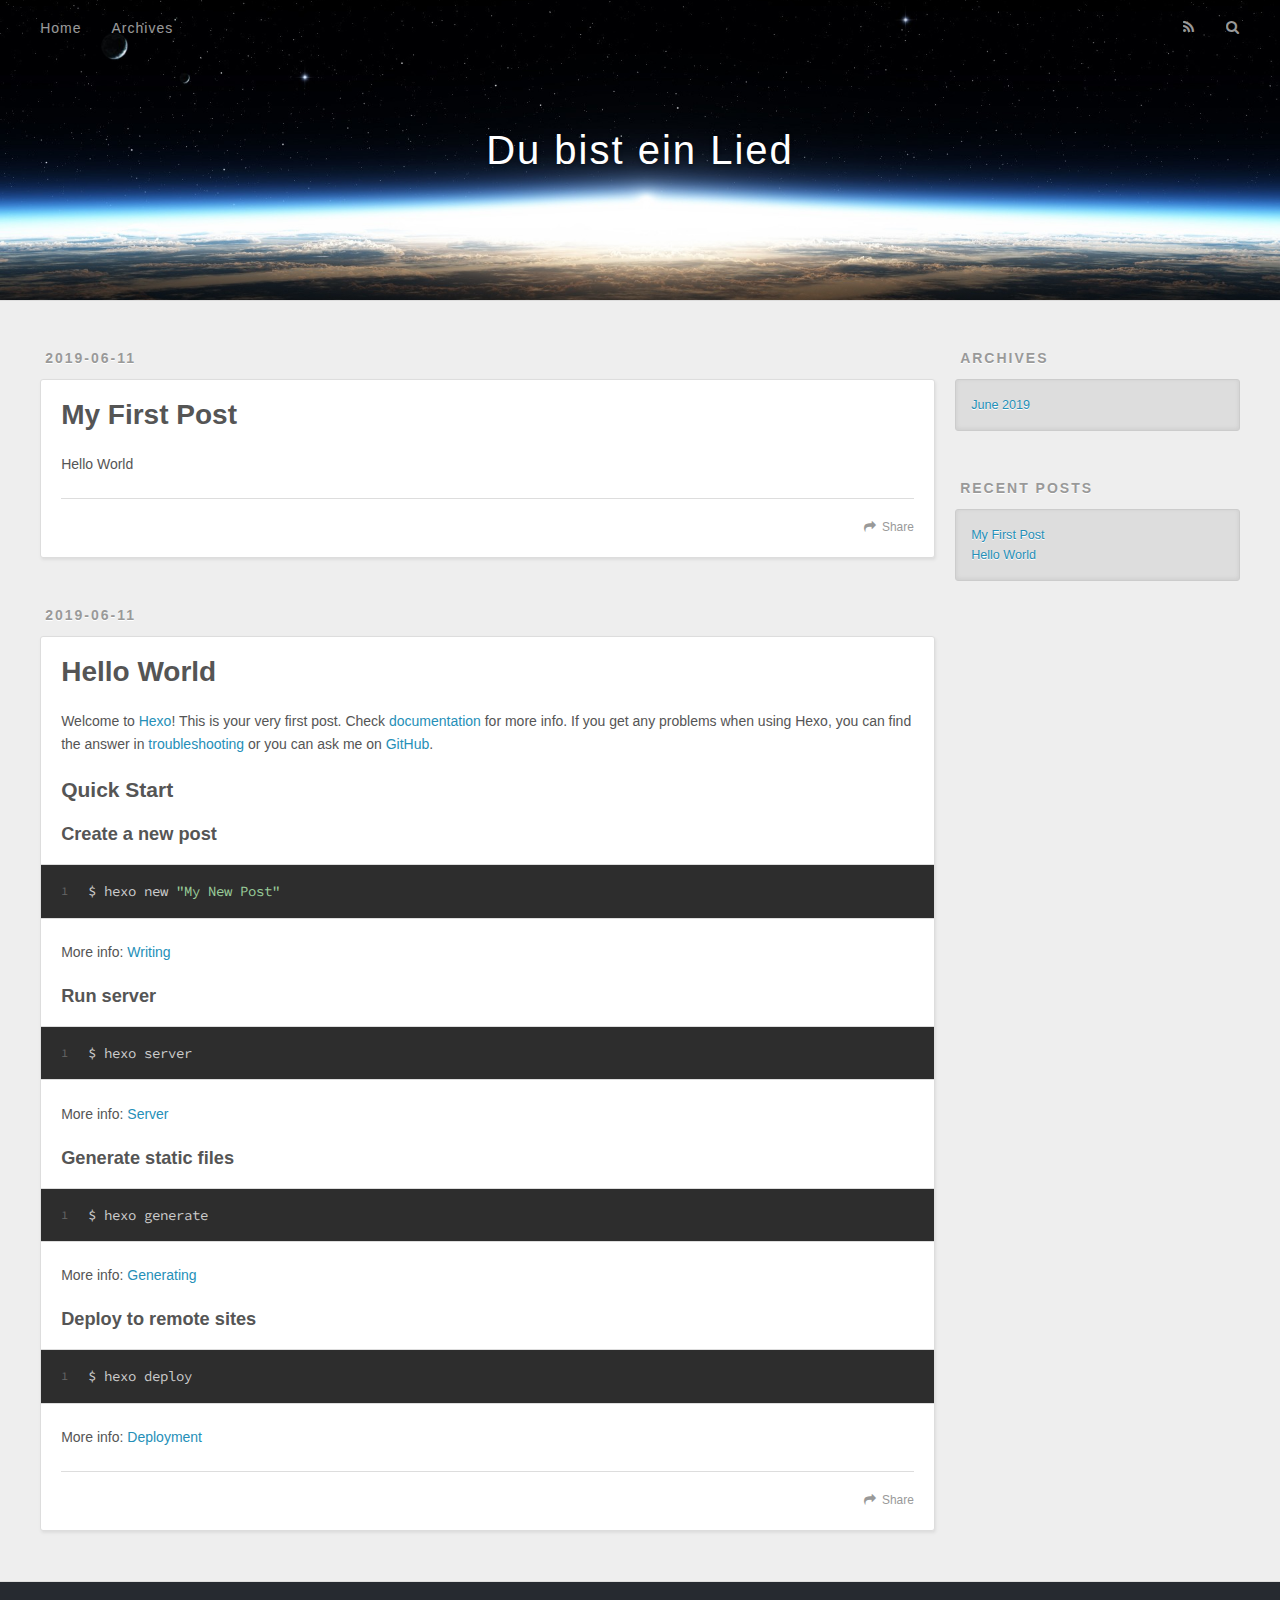
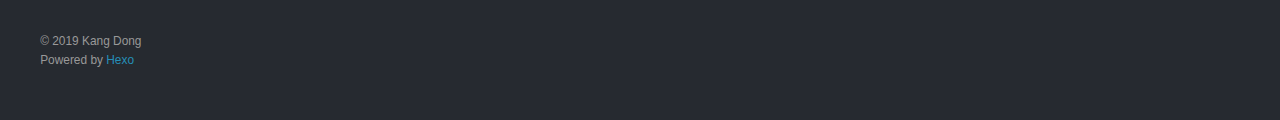
<file: index.html>
<!DOCTYPE html>
<html>
<head><meta name="generator" content="Hexo 3.8.0">
  <meta charset="utf-8">
  

  
  <title>Du bist ein Lied</title>
  <meta name="viewport" content="width=device-width, initial-scale=1, maximum-scale=1">
  <meta property="og:type" content="website">
<meta property="og:title" content="Du bist ein Lied">
<meta property="og:url" content="https://dkxiaohei.github.io/index.html">
<meta property="og:site_name" content="Du bist ein Lied">
<meta property="og:locale" content="en">
<meta name="twitter:card" content="summary">
<meta name="twitter:title" content="Du bist ein Lied">
  
    <link rel="alternate" href="/atom.xml" title="Du bist ein Lied" type="application/atom+xml">
  
  
    <link rel="icon" href="/favicon.png">
  
  
    <link href="//fonts.googleapis.com/css?family=Source+Code+Pro" rel="stylesheet" type="text/css">
  
  <link rel="stylesheet" href="/css/style.css">
</head>
</html>
<body>
  <div id="container">
    <div id="wrap">
      <header id="header">
  <div id="banner"></div>
  <div id="header-outer" class="outer">
    <div id="header-title" class="inner">
      <h1 id="logo-wrap">
        <a href="/" id="logo">Du bist ein Lied</a>
      </h1>
      
    </div>
    <div id="header-inner" class="inner">
      <nav id="main-nav">
        <a id="main-nav-toggle" class="nav-icon"></a>
        
          <a class="main-nav-link" href="/">Home</a>
        
          <a class="main-nav-link" href="/archives">Archives</a>
        
      </nav>
      <nav id="sub-nav">
        
          <a id="nav-rss-link" class="nav-icon" href="/atom.xml" title="RSS Feed"></a>
        
        <a id="nav-search-btn" class="nav-icon" title="Search"></a>
      </nav>
      <div id="search-form-wrap">
        <form action="//google.com/search" method="get" accept-charset="UTF-8" class="search-form"><input type="search" name="q" class="search-form-input" placeholder="Search"><button type="submit" class="search-form-submit">&#xF002;</button><input type="hidden" name="sitesearch" value="https://dkxiaohei.github.io"></form>
      </div>
    </div>
  </div>
</header>
      <div class="outer">
        <section id="main">
  
    <article id="post-My-First-Post" class="article article-type-post" itemscope itemprop="blogPost">
  <div class="article-meta">
    <a href="/2019/06/11/My-First-Post/" class="article-date">
  <time datetime="2019-06-11T12:38:06.000Z" itemprop="datePublished">2019-06-11</time>
</a>
    
  </div>
  <div class="article-inner">
    
    
      <header class="article-header">
        
  
    <h1 itemprop="name">
      <a class="article-title" href="/2019/06/11/My-First-Post/">My First Post</a>
    </h1>
  

      </header>
    
    <div class="article-entry" itemprop="articleBody">
      
        <p>Hello World</p>

      
    </div>
    <footer class="article-footer">
      <a data-url="https://dkxiaohei.github.io/2019/06/11/My-First-Post/" data-id="cjwrtk9jt0000vos6193u9pjl" class="article-share-link">Share</a>
      
      
    </footer>
  </div>
  
</article>


  
    <article id="post-hello-world" class="article article-type-post" itemscope itemprop="blogPost">
  <div class="article-meta">
    <a href="/2019/06/11/hello-world/" class="article-date">
  <time datetime="2019-06-11T12:34:28.000Z" itemprop="datePublished">2019-06-11</time>
</a>
    
  </div>
  <div class="article-inner">
    
    
      <header class="article-header">
        
  
    <h1 itemprop="name">
      <a class="article-title" href="/2019/06/11/hello-world/">Hello World</a>
    </h1>
  

      </header>
    
    <div class="article-entry" itemprop="articleBody">
      
        <p>Welcome to <a href="https://hexo.io/" target="_blank" rel="noopener">Hexo</a>! This is your very first post. Check <a href="https://hexo.io/docs/" target="_blank" rel="noopener">documentation</a> for more info. If you get any problems when using Hexo, you can find the answer in <a href="https://hexo.io/docs/troubleshooting.html" target="_blank" rel="noopener">troubleshooting</a> or you can ask me on <a href="https://github.com/hexojs/hexo/issues" target="_blank" rel="noopener">GitHub</a>.</p>
<h2 id="Quick-Start"><a href="#Quick-Start" class="headerlink" title="Quick Start"></a>Quick Start</h2><h3 id="Create-a-new-post"><a href="#Create-a-new-post" class="headerlink" title="Create a new post"></a>Create a new post</h3><figure class="highlight bash"><table><tr><td class="gutter"><pre><span class="line">1</span><br></pre></td><td class="code"><pre><span class="line">$ hexo new <span class="string">"My New Post"</span></span><br></pre></td></tr></table></figure>

<p>More info: <a href="https://hexo.io/docs/writing.html" target="_blank" rel="noopener">Writing</a></p>
<h3 id="Run-server"><a href="#Run-server" class="headerlink" title="Run server"></a>Run server</h3><figure class="highlight bash"><table><tr><td class="gutter"><pre><span class="line">1</span><br></pre></td><td class="code"><pre><span class="line">$ hexo server</span><br></pre></td></tr></table></figure>

<p>More info: <a href="https://hexo.io/docs/server.html" target="_blank" rel="noopener">Server</a></p>
<h3 id="Generate-static-files"><a href="#Generate-static-files" class="headerlink" title="Generate static files"></a>Generate static files</h3><figure class="highlight bash"><table><tr><td class="gutter"><pre><span class="line">1</span><br></pre></td><td class="code"><pre><span class="line">$ hexo generate</span><br></pre></td></tr></table></figure>

<p>More info: <a href="https://hexo.io/docs/generating.html" target="_blank" rel="noopener">Generating</a></p>
<h3 id="Deploy-to-remote-sites"><a href="#Deploy-to-remote-sites" class="headerlink" title="Deploy to remote sites"></a>Deploy to remote sites</h3><figure class="highlight bash"><table><tr><td class="gutter"><pre><span class="line">1</span><br></pre></td><td class="code"><pre><span class="line">$ hexo deploy</span><br></pre></td></tr></table></figure>

<p>More info: <a href="https://hexo.io/docs/deployment.html" target="_blank" rel="noopener">Deployment</a></p>

      
    </div>
    <footer class="article-footer">
      <a data-url="https://dkxiaohei.github.io/2019/06/11/hello-world/" data-id="cjwrtk9jx0001vos6gspd29oq" class="article-share-link">Share</a>
      
      
    </footer>
  </div>
  
</article>


  


</section>
        
          <aside id="sidebar">
  
    

  
    

  
    
  
    
  <div class="widget-wrap">
    <h3 class="widget-title">Archives</h3>
    <div class="widget">
      <ul class="archive-list"><li class="archive-list-item"><a class="archive-list-link" href="/archives/2019/06/">June 2019</a></li></ul>
    </div>
  </div>


  
    
  <div class="widget-wrap">
    <h3 class="widget-title">Recent Posts</h3>
    <div class="widget">
      <ul>
        
          <li>
            <a href="/2019/06/11/My-First-Post/">My First Post</a>
          </li>
        
          <li>
            <a href="/2019/06/11/hello-world/">Hello World</a>
          </li>
        
      </ul>
    </div>
  </div>

  
</aside>
        
      </div>
      <footer id="footer">
  
  <div class="outer">
    <div id="footer-info" class="inner">
      &copy; 2019 Kang Dong<br>
      Powered by <a href="http://hexo.io/" target="_blank">Hexo</a>
    </div>
  </div>
</footer>
    </div>
    <nav id="mobile-nav">
  
    <a href="/" class="mobile-nav-link">Home</a>
  
    <a href="/archives" class="mobile-nav-link">Archives</a>
  
</nav>
    

<script src="//ajax.googleapis.com/ajax/libs/jquery/2.0.3/jquery.min.js"></script>


  <link rel="stylesheet" href="/fancybox/jquery.fancybox.css">
  <script src="/fancybox/jquery.fancybox.pack.js"></script>


<script src="/js/script.js"></script>



  </div>
</body>
</html>
</file>
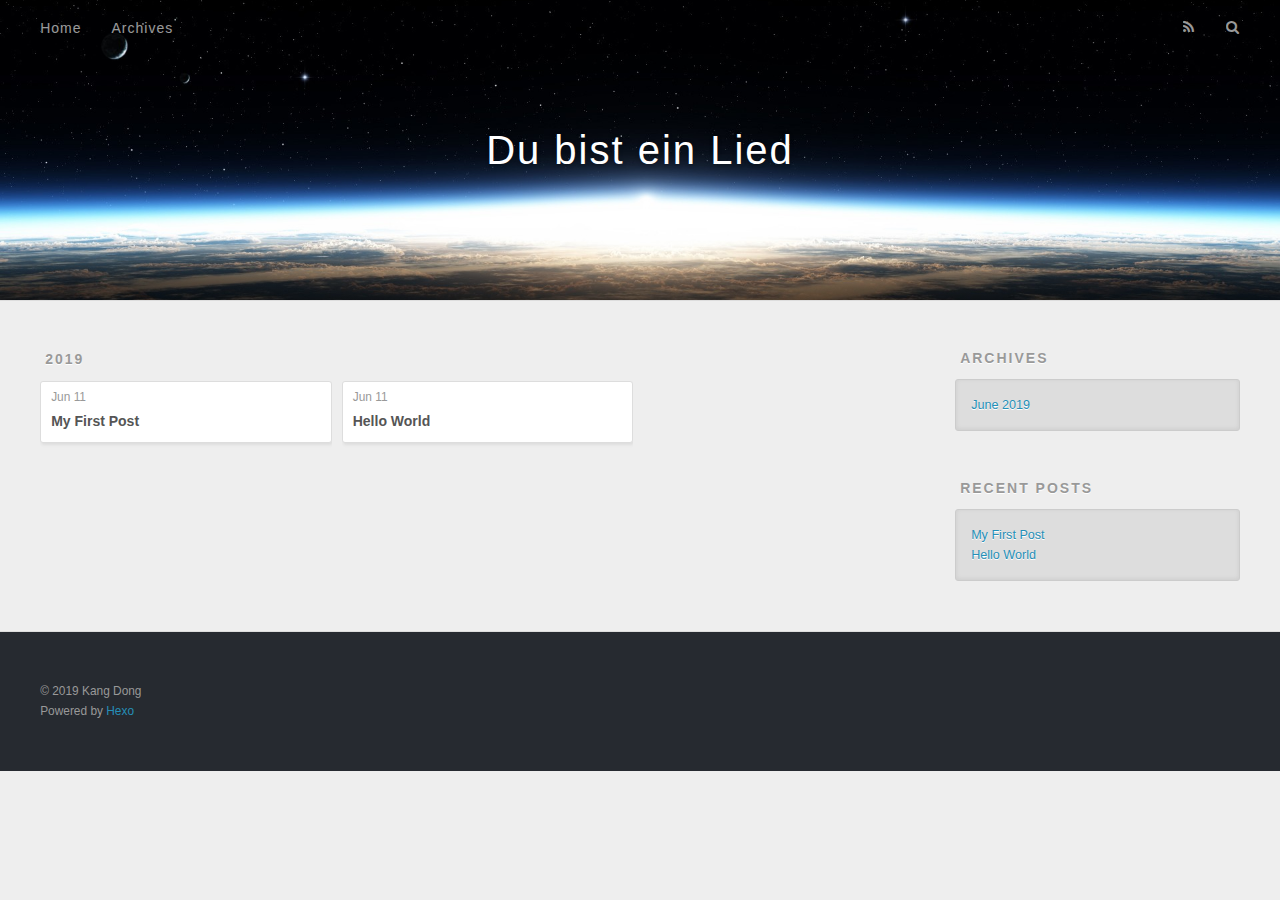
<file: archives/index.html>
<!DOCTYPE html>
<html>
<head><meta name="generator" content="Hexo 3.8.0">
  <meta charset="utf-8">
  

  
  <title>Archives | Du bist ein Lied</title>
  <meta name="viewport" content="width=device-width, initial-scale=1, maximum-scale=1">
  <meta property="og:type" content="website">
<meta property="og:title" content="Du bist ein Lied">
<meta property="og:url" content="https://dkxiaohei.github.io/archives/index.html">
<meta property="og:site_name" content="Du bist ein Lied">
<meta property="og:locale" content="en">
<meta name="twitter:card" content="summary">
<meta name="twitter:title" content="Du bist ein Lied">
  
    <link rel="alternate" href="/atom.xml" title="Du bist ein Lied" type="application/atom+xml">
  
  
    <link rel="icon" href="/favicon.png">
  
  
    <link href="//fonts.googleapis.com/css?family=Source+Code+Pro" rel="stylesheet" type="text/css">
  
  <link rel="stylesheet" href="/css/style.css">
</head>
</html>
<body>
  <div id="container">
    <div id="wrap">
      <header id="header">
  <div id="banner"></div>
  <div id="header-outer" class="outer">
    <div id="header-title" class="inner">
      <h1 id="logo-wrap">
        <a href="/" id="logo">Du bist ein Lied</a>
      </h1>
      
    </div>
    <div id="header-inner" class="inner">
      <nav id="main-nav">
        <a id="main-nav-toggle" class="nav-icon"></a>
        
          <a class="main-nav-link" href="/">Home</a>
        
          <a class="main-nav-link" href="/archives">Archives</a>
        
      </nav>
      <nav id="sub-nav">
        
          <a id="nav-rss-link" class="nav-icon" href="/atom.xml" title="RSS Feed"></a>
        
        <a id="nav-search-btn" class="nav-icon" title="Search"></a>
      </nav>
      <div id="search-form-wrap">
        <form action="//google.com/search" method="get" accept-charset="UTF-8" class="search-form"><input type="search" name="q" class="search-form-input" placeholder="Search"><button type="submit" class="search-form-submit">&#xF002;</button><input type="hidden" name="sitesearch" value="https://dkxiaohei.github.io"></form>
      </div>
    </div>
  </div>
</header>
      <div class="outer">
        <section id="main">
  
  
    
    
      
      
      <section class="archives-wrap">
        <div class="archive-year-wrap">
          <a href="/archives/2019" class="archive-year">2019</a>
        </div>
        <div class="archives">
    
    <article class="archive-article archive-type-post">
  <div class="archive-article-inner">
    <header class="archive-article-header">
      <a href="/2019/06/11/My-First-Post/" class="archive-article-date">
  <time datetime="2019-06-11T12:38:06.000Z" itemprop="datePublished">Jun 11</time>
</a>
      
  
    <h1 itemprop="name">
      <a class="archive-article-title" href="/2019/06/11/My-First-Post/">My First Post</a>
    </h1>
  

    </header>
  </div>
</article>
  
    
    
    <article class="archive-article archive-type-post">
  <div class="archive-article-inner">
    <header class="archive-article-header">
      <a href="/2019/06/11/hello-world/" class="archive-article-date">
  <time datetime="2019-06-11T12:34:28.000Z" itemprop="datePublished">Jun 11</time>
</a>
      
  
    <h1 itemprop="name">
      <a class="archive-article-title" href="/2019/06/11/hello-world/">Hello World</a>
    </h1>
  

    </header>
  </div>
</article>
  
  
    </div></section>
  


</section>
        
          <aside id="sidebar">
  
    

  
    

  
    
  
    
  <div class="widget-wrap">
    <h3 class="widget-title">Archives</h3>
    <div class="widget">
      <ul class="archive-list"><li class="archive-list-item"><a class="archive-list-link" href="/archives/2019/06/">June 2019</a></li></ul>
    </div>
  </div>


  
    
  <div class="widget-wrap">
    <h3 class="widget-title">Recent Posts</h3>
    <div class="widget">
      <ul>
        
          <li>
            <a href="/2019/06/11/My-First-Post/">My First Post</a>
          </li>
        
          <li>
            <a href="/2019/06/11/hello-world/">Hello World</a>
          </li>
        
      </ul>
    </div>
  </div>

  
</aside>
        
      </div>
      <footer id="footer">
  
  <div class="outer">
    <div id="footer-info" class="inner">
      &copy; 2019 Kang Dong<br>
      Powered by <a href="http://hexo.io/" target="_blank">Hexo</a>
    </div>
  </div>
</footer>
    </div>
    <nav id="mobile-nav">
  
    <a href="/" class="mobile-nav-link">Home</a>
  
    <a href="/archives" class="mobile-nav-link">Archives</a>
  
</nav>
    

<script src="//ajax.googleapis.com/ajax/libs/jquery/2.0.3/jquery.min.js"></script>


  <link rel="stylesheet" href="/fancybox/jquery.fancybox.css">
  <script src="/fancybox/jquery.fancybox.pack.js"></script>


<script src="/js/script.js"></script>



  </div>
</body>
</html>
</file>
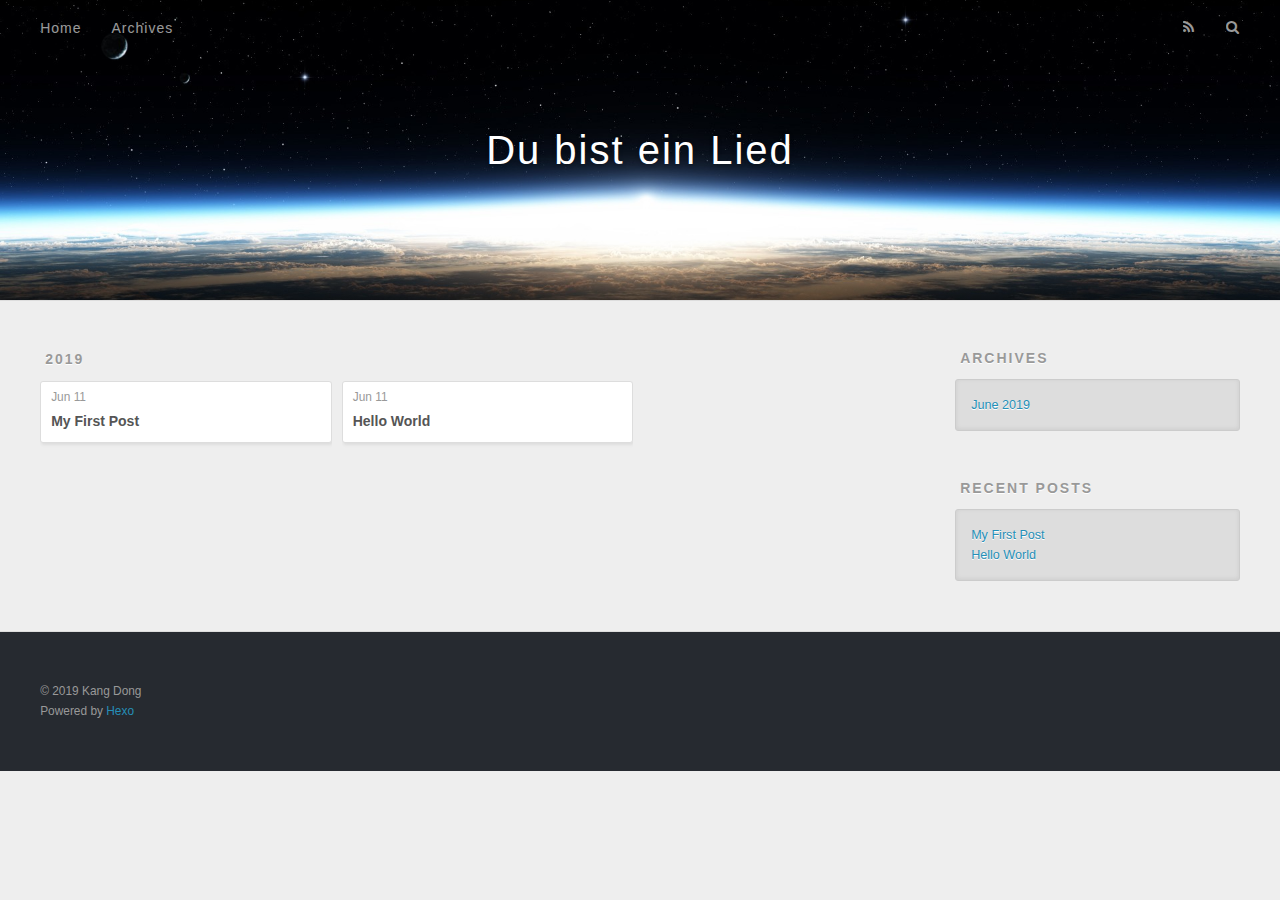
<file: archives/2019/index.html>
<!DOCTYPE html>
<html>
<head><meta name="generator" content="Hexo 3.8.0">
  <meta charset="utf-8">
  

  
  <title>Archives: 2019 | Du bist ein Lied</title>
  <meta name="viewport" content="width=device-width, initial-scale=1, maximum-scale=1">
  <meta property="og:type" content="website">
<meta property="og:title" content="Du bist ein Lied">
<meta property="og:url" content="https://dkxiaohei.github.io/archives/2019/index.html">
<meta property="og:site_name" content="Du bist ein Lied">
<meta property="og:locale" content="en">
<meta name="twitter:card" content="summary">
<meta name="twitter:title" content="Du bist ein Lied">
  
    <link rel="alternate" href="/atom.xml" title="Du bist ein Lied" type="application/atom+xml">
  
  
    <link rel="icon" href="/favicon.png">
  
  
    <link href="//fonts.googleapis.com/css?family=Source+Code+Pro" rel="stylesheet" type="text/css">
  
  <link rel="stylesheet" href="/css/style.css">
</head>
</html>
<body>
  <div id="container">
    <div id="wrap">
      <header id="header">
  <div id="banner"></div>
  <div id="header-outer" class="outer">
    <div id="header-title" class="inner">
      <h1 id="logo-wrap">
        <a href="/" id="logo">Du bist ein Lied</a>
      </h1>
      
    </div>
    <div id="header-inner" class="inner">
      <nav id="main-nav">
        <a id="main-nav-toggle" class="nav-icon"></a>
        
          <a class="main-nav-link" href="/">Home</a>
        
          <a class="main-nav-link" href="/archives">Archives</a>
        
      </nav>
      <nav id="sub-nav">
        
          <a id="nav-rss-link" class="nav-icon" href="/atom.xml" title="RSS Feed"></a>
        
        <a id="nav-search-btn" class="nav-icon" title="Search"></a>
      </nav>
      <div id="search-form-wrap">
        <form action="//google.com/search" method="get" accept-charset="UTF-8" class="search-form"><input type="search" name="q" class="search-form-input" placeholder="Search"><button type="submit" class="search-form-submit">&#xF002;</button><input type="hidden" name="sitesearch" value="https://dkxiaohei.github.io"></form>
      </div>
    </div>
  </div>
</header>
      <div class="outer">
        <section id="main">
  
  
    
    
      
      
      <section class="archives-wrap">
        <div class="archive-year-wrap">
          <a href="/archives/2019" class="archive-year">2019</a>
        </div>
        <div class="archives">
    
    <article class="archive-article archive-type-post">
  <div class="archive-article-inner">
    <header class="archive-article-header">
      <a href="/2019/06/11/My-First-Post/" class="archive-article-date">
  <time datetime="2019-06-11T12:38:06.000Z" itemprop="datePublished">Jun 11</time>
</a>
      
  
    <h1 itemprop="name">
      <a class="archive-article-title" href="/2019/06/11/My-First-Post/">My First Post</a>
    </h1>
  

    </header>
  </div>
</article>
  
    
    
    <article class="archive-article archive-type-post">
  <div class="archive-article-inner">
    <header class="archive-article-header">
      <a href="/2019/06/11/hello-world/" class="archive-article-date">
  <time datetime="2019-06-11T12:34:28.000Z" itemprop="datePublished">Jun 11</time>
</a>
      
  
    <h1 itemprop="name">
      <a class="archive-article-title" href="/2019/06/11/hello-world/">Hello World</a>
    </h1>
  

    </header>
  </div>
</article>
  
  
    </div></section>
  


</section>
        
          <aside id="sidebar">
  
    

  
    

  
    
  
    
  <div class="widget-wrap">
    <h3 class="widget-title">Archives</h3>
    <div class="widget">
      <ul class="archive-list"><li class="archive-list-item"><a class="archive-list-link" href="/archives/2019/06/">June 2019</a></li></ul>
    </div>
  </div>


  
    
  <div class="widget-wrap">
    <h3 class="widget-title">Recent Posts</h3>
    <div class="widget">
      <ul>
        
          <li>
            <a href="/2019/06/11/My-First-Post/">My First Post</a>
          </li>
        
          <li>
            <a href="/2019/06/11/hello-world/">Hello World</a>
          </li>
        
      </ul>
    </div>
  </div>

  
</aside>
        
      </div>
      <footer id="footer">
  
  <div class="outer">
    <div id="footer-info" class="inner">
      &copy; 2019 Kang Dong<br>
      Powered by <a href="http://hexo.io/" target="_blank">Hexo</a>
    </div>
  </div>
</footer>
    </div>
    <nav id="mobile-nav">
  
    <a href="/" class="mobile-nav-link">Home</a>
  
    <a href="/archives" class="mobile-nav-link">Archives</a>
  
</nav>
    

<script src="//ajax.googleapis.com/ajax/libs/jquery/2.0.3/jquery.min.js"></script>


  <link rel="stylesheet" href="/fancybox/jquery.fancybox.css">
  <script src="/fancybox/jquery.fancybox.pack.js"></script>


<script src="/js/script.js"></script>



  </div>
</body>
</html>
</file>
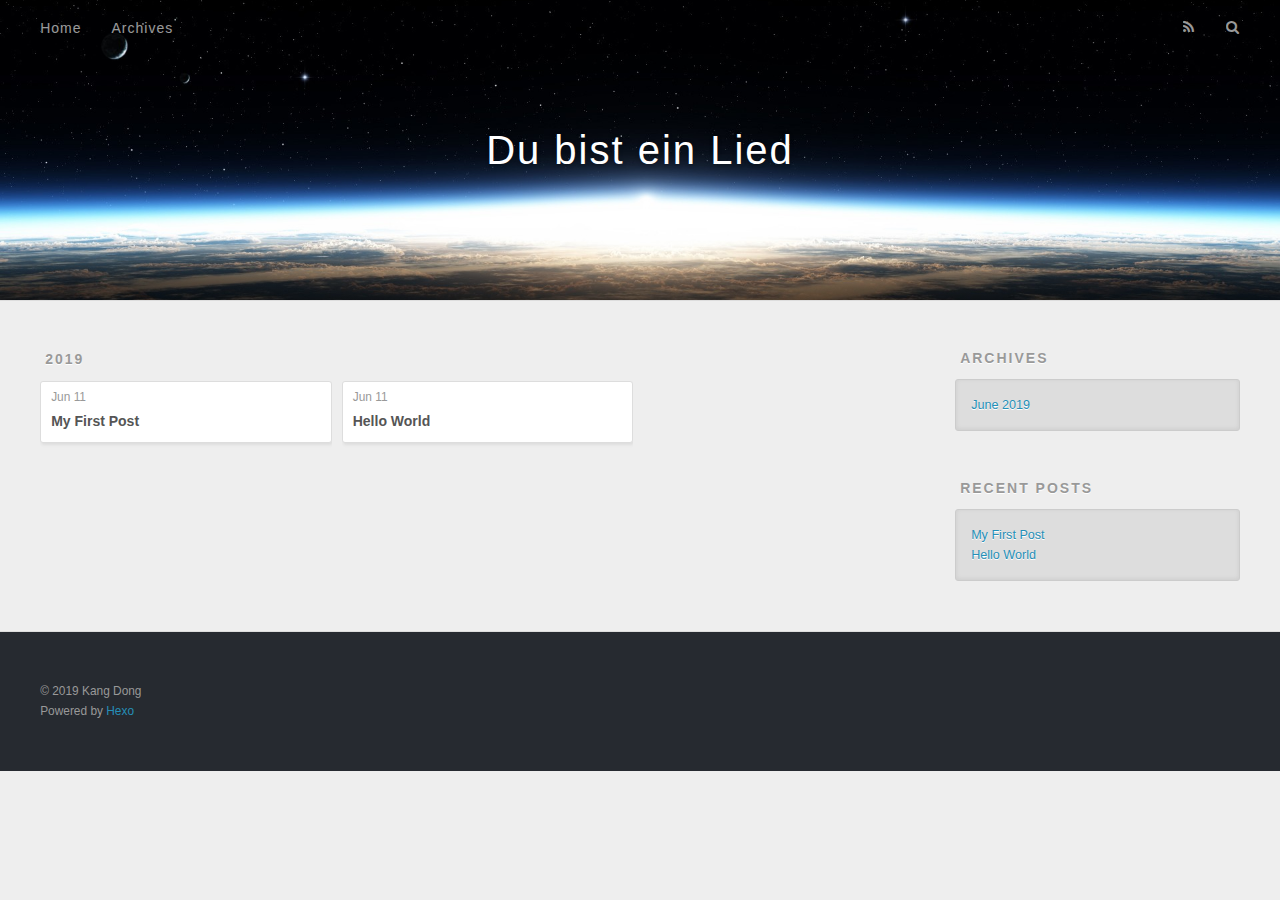
<file: archives/2019/06/index.html>
<!DOCTYPE html>
<html>
<head><meta name="generator" content="Hexo 3.8.0">
  <meta charset="utf-8">
  

  
  <title>Archives: 2019/6 | Du bist ein Lied</title>
  <meta name="viewport" content="width=device-width, initial-scale=1, maximum-scale=1">
  <meta property="og:type" content="website">
<meta property="og:title" content="Du bist ein Lied">
<meta property="og:url" content="https://dkxiaohei.github.io/archives/2019/06/index.html">
<meta property="og:site_name" content="Du bist ein Lied">
<meta property="og:locale" content="en">
<meta name="twitter:card" content="summary">
<meta name="twitter:title" content="Du bist ein Lied">
  
    <link rel="alternate" href="/atom.xml" title="Du bist ein Lied" type="application/atom+xml">
  
  
    <link rel="icon" href="/favicon.png">
  
  
    <link href="//fonts.googleapis.com/css?family=Source+Code+Pro" rel="stylesheet" type="text/css">
  
  <link rel="stylesheet" href="/css/style.css">
</head>
</html>
<body>
  <div id="container">
    <div id="wrap">
      <header id="header">
  <div id="banner"></div>
  <div id="header-outer" class="outer">
    <div id="header-title" class="inner">
      <h1 id="logo-wrap">
        <a href="/" id="logo">Du bist ein Lied</a>
      </h1>
      
    </div>
    <div id="header-inner" class="inner">
      <nav id="main-nav">
        <a id="main-nav-toggle" class="nav-icon"></a>
        
          <a class="main-nav-link" href="/">Home</a>
        
          <a class="main-nav-link" href="/archives">Archives</a>
        
      </nav>
      <nav id="sub-nav">
        
          <a id="nav-rss-link" class="nav-icon" href="/atom.xml" title="RSS Feed"></a>
        
        <a id="nav-search-btn" class="nav-icon" title="Search"></a>
      </nav>
      <div id="search-form-wrap">
        <form action="//google.com/search" method="get" accept-charset="UTF-8" class="search-form"><input type="search" name="q" class="search-form-input" placeholder="Search"><button type="submit" class="search-form-submit">&#xF002;</button><input type="hidden" name="sitesearch" value="https://dkxiaohei.github.io"></form>
      </div>
    </div>
  </div>
</header>
      <div class="outer">
        <section id="main">
  
  
    
    
      
      
      <section class="archives-wrap">
        <div class="archive-year-wrap">
          <a href="/archives/2019" class="archive-year">2019</a>
        </div>
        <div class="archives">
    
    <article class="archive-article archive-type-post">
  <div class="archive-article-inner">
    <header class="archive-article-header">
      <a href="/2019/06/11/My-First-Post/" class="archive-article-date">
  <time datetime="2019-06-11T12:38:06.000Z" itemprop="datePublished">Jun 11</time>
</a>
      
  
    <h1 itemprop="name">
      <a class="archive-article-title" href="/2019/06/11/My-First-Post/">My First Post</a>
    </h1>
  

    </header>
  </div>
</article>
  
    
    
    <article class="archive-article archive-type-post">
  <div class="archive-article-inner">
    <header class="archive-article-header">
      <a href="/2019/06/11/hello-world/" class="archive-article-date">
  <time datetime="2019-06-11T12:34:28.000Z" itemprop="datePublished">Jun 11</time>
</a>
      
  
    <h1 itemprop="name">
      <a class="archive-article-title" href="/2019/06/11/hello-world/">Hello World</a>
    </h1>
  

    </header>
  </div>
</article>
  
  
    </div></section>
  


</section>
        
          <aside id="sidebar">
  
    

  
    

  
    
  
    
  <div class="widget-wrap">
    <h3 class="widget-title">Archives</h3>
    <div class="widget">
      <ul class="archive-list"><li class="archive-list-item"><a class="archive-list-link" href="/archives/2019/06/">June 2019</a></li></ul>
    </div>
  </div>


  
    
  <div class="widget-wrap">
    <h3 class="widget-title">Recent Posts</h3>
    <div class="widget">
      <ul>
        
          <li>
            <a href="/2019/06/11/My-First-Post/">My First Post</a>
          </li>
        
          <li>
            <a href="/2019/06/11/hello-world/">Hello World</a>
          </li>
        
      </ul>
    </div>
  </div>

  
</aside>
        
      </div>
      <footer id="footer">
  
  <div class="outer">
    <div id="footer-info" class="inner">
      &copy; 2019 Kang Dong<br>
      Powered by <a href="http://hexo.io/" target="_blank">Hexo</a>
    </div>
  </div>
</footer>
    </div>
    <nav id="mobile-nav">
  
    <a href="/" class="mobile-nav-link">Home</a>
  
    <a href="/archives" class="mobile-nav-link">Archives</a>
  
</nav>
    

<script src="//ajax.googleapis.com/ajax/libs/jquery/2.0.3/jquery.min.js"></script>


  <link rel="stylesheet" href="/fancybox/jquery.fancybox.css">
  <script src="/fancybox/jquery.fancybox.pack.js"></script>


<script src="/js/script.js"></script>



  </div>
</body>
</html>
</file>
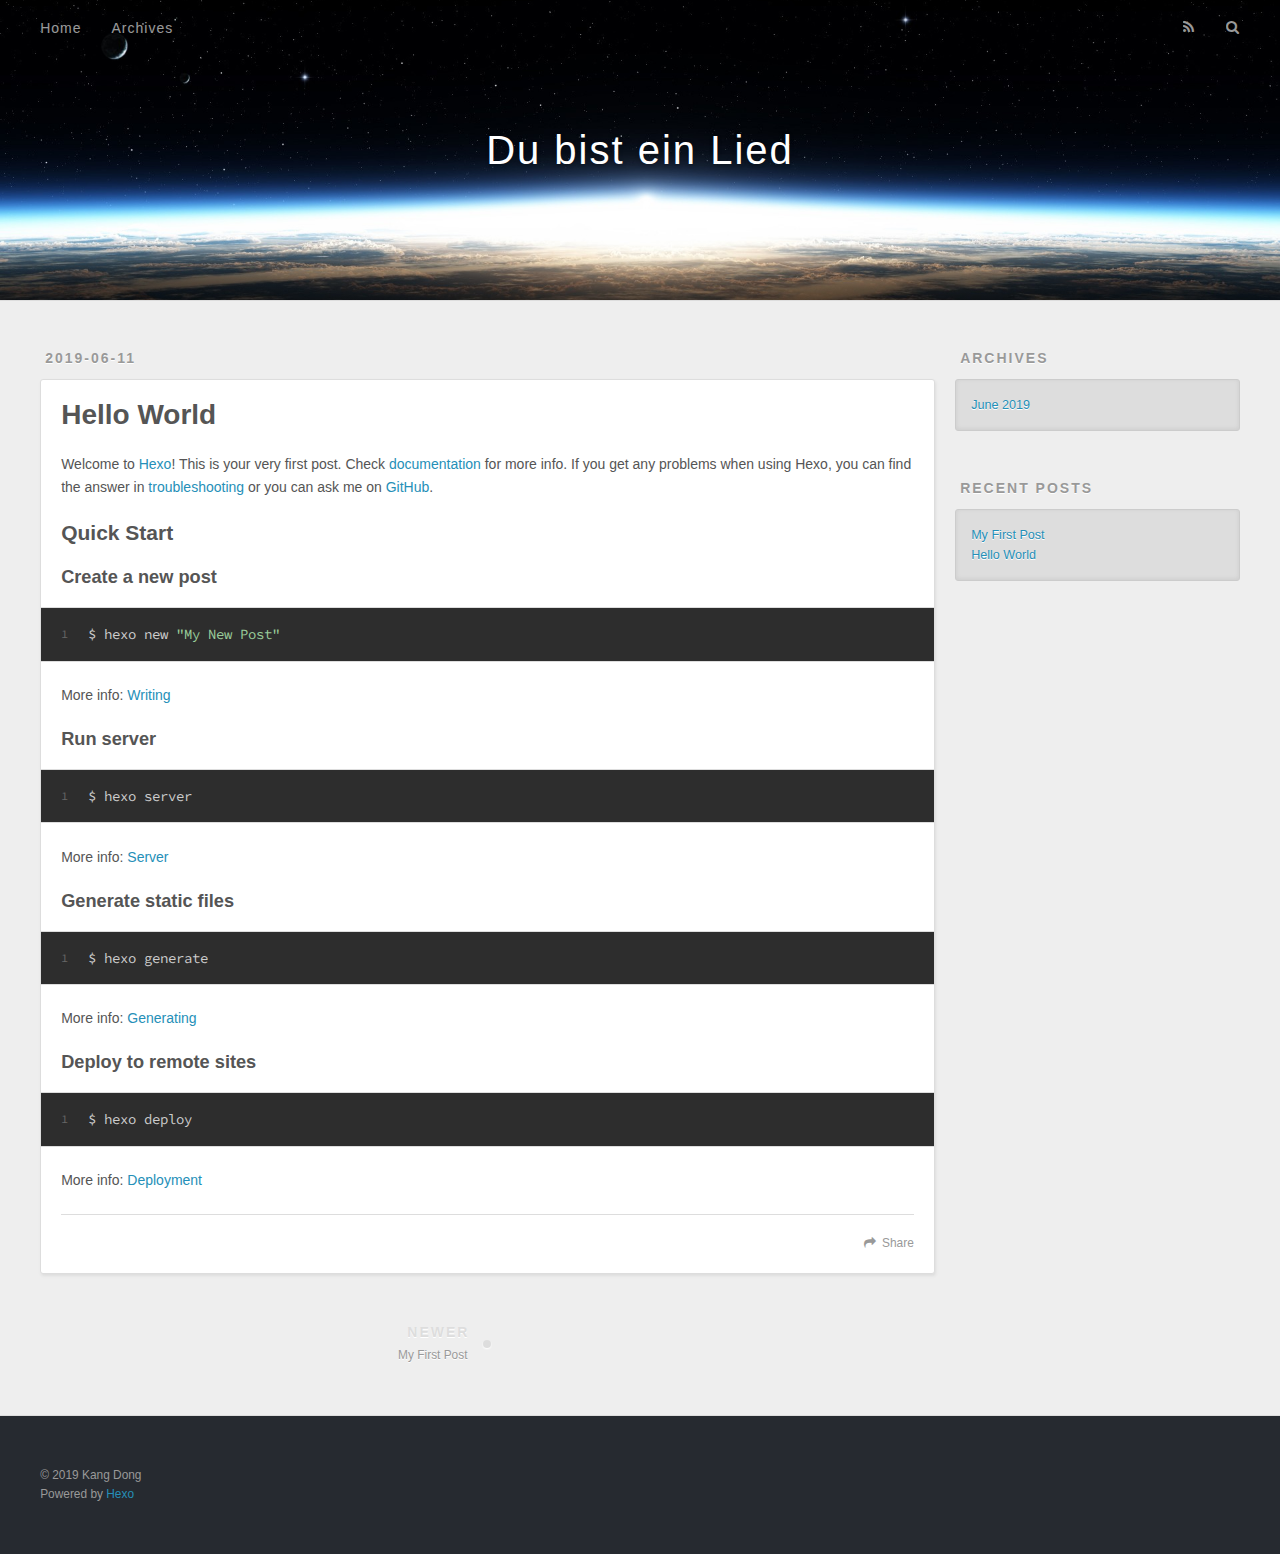
<file: 2019/06/11/hello-world/index.html>
<!DOCTYPE html>
<html>
<head><meta name="generator" content="Hexo 3.8.0">
  <meta charset="utf-8">
  

  
  <title>Hello World | Du bist ein Lied</title>
  <meta name="viewport" content="width=device-width, initial-scale=1, maximum-scale=1">
  <meta name="description" content="Welcome to Hexo! This is your very first post. Check documentation for more info. If you get any problems when using Hexo, you can find the answer in troubleshooting or you can ask me on GitHub. Quick">
<meta property="og:type" content="article">
<meta property="og:title" content="Hello World">
<meta property="og:url" content="https://dkxiaohei.github.io/2019/06/11/hello-world/index.html">
<meta property="og:site_name" content="Du bist ein Lied">
<meta property="og:description" content="Welcome to Hexo! This is your very first post. Check documentation for more info. If you get any problems when using Hexo, you can find the answer in troubleshooting or you can ask me on GitHub. Quick">
<meta property="og:locale" content="en">
<meta property="og:updated_time" content="2019-06-11T12:34:28.000Z">
<meta name="twitter:card" content="summary">
<meta name="twitter:title" content="Hello World">
<meta name="twitter:description" content="Welcome to Hexo! This is your very first post. Check documentation for more info. If you get any problems when using Hexo, you can find the answer in troubleshooting or you can ask me on GitHub. Quick">
  
    <link rel="alternate" href="/atom.xml" title="Du bist ein Lied" type="application/atom+xml">
  
  
    <link rel="icon" href="/favicon.png">
  
  
    <link href="//fonts.googleapis.com/css?family=Source+Code+Pro" rel="stylesheet" type="text/css">
  
  <link rel="stylesheet" href="/css/style.css">
</head>
</html>
<body>
  <div id="container">
    <div id="wrap">
      <header id="header">
  <div id="banner"></div>
  <div id="header-outer" class="outer">
    <div id="header-title" class="inner">
      <h1 id="logo-wrap">
        <a href="/" id="logo">Du bist ein Lied</a>
      </h1>
      
    </div>
    <div id="header-inner" class="inner">
      <nav id="main-nav">
        <a id="main-nav-toggle" class="nav-icon"></a>
        
          <a class="main-nav-link" href="/">Home</a>
        
          <a class="main-nav-link" href="/archives">Archives</a>
        
      </nav>
      <nav id="sub-nav">
        
          <a id="nav-rss-link" class="nav-icon" href="/atom.xml" title="RSS Feed"></a>
        
        <a id="nav-search-btn" class="nav-icon" title="Search"></a>
      </nav>
      <div id="search-form-wrap">
        <form action="//google.com/search" method="get" accept-charset="UTF-8" class="search-form"><input type="search" name="q" class="search-form-input" placeholder="Search"><button type="submit" class="search-form-submit">&#xF002;</button><input type="hidden" name="sitesearch" value="https://dkxiaohei.github.io"></form>
      </div>
    </div>
  </div>
</header>
      <div class="outer">
        <section id="main"><article id="post-hello-world" class="article article-type-post" itemscope itemprop="blogPost">
  <div class="article-meta">
    <a href="/2019/06/11/hello-world/" class="article-date">
  <time datetime="2019-06-11T12:34:28.000Z" itemprop="datePublished">2019-06-11</time>
</a>
    
  </div>
  <div class="article-inner">
    
    
      <header class="article-header">
        
  
    <h1 class="article-title" itemprop="name">
      Hello World
    </h1>
  

      </header>
    
    <div class="article-entry" itemprop="articleBody">
      
        <p>Welcome to <a href="https://hexo.io/" target="_blank" rel="noopener">Hexo</a>! This is your very first post. Check <a href="https://hexo.io/docs/" target="_blank" rel="noopener">documentation</a> for more info. If you get any problems when using Hexo, you can find the answer in <a href="https://hexo.io/docs/troubleshooting.html" target="_blank" rel="noopener">troubleshooting</a> or you can ask me on <a href="https://github.com/hexojs/hexo/issues" target="_blank" rel="noopener">GitHub</a>.</p>
<h2 id="Quick-Start"><a href="#Quick-Start" class="headerlink" title="Quick Start"></a>Quick Start</h2><h3 id="Create-a-new-post"><a href="#Create-a-new-post" class="headerlink" title="Create a new post"></a>Create a new post</h3><figure class="highlight bash"><table><tr><td class="gutter"><pre><span class="line">1</span><br></pre></td><td class="code"><pre><span class="line">$ hexo new <span class="string">"My New Post"</span></span><br></pre></td></tr></table></figure>

<p>More info: <a href="https://hexo.io/docs/writing.html" target="_blank" rel="noopener">Writing</a></p>
<h3 id="Run-server"><a href="#Run-server" class="headerlink" title="Run server"></a>Run server</h3><figure class="highlight bash"><table><tr><td class="gutter"><pre><span class="line">1</span><br></pre></td><td class="code"><pre><span class="line">$ hexo server</span><br></pre></td></tr></table></figure>

<p>More info: <a href="https://hexo.io/docs/server.html" target="_blank" rel="noopener">Server</a></p>
<h3 id="Generate-static-files"><a href="#Generate-static-files" class="headerlink" title="Generate static files"></a>Generate static files</h3><figure class="highlight bash"><table><tr><td class="gutter"><pre><span class="line">1</span><br></pre></td><td class="code"><pre><span class="line">$ hexo generate</span><br></pre></td></tr></table></figure>

<p>More info: <a href="https://hexo.io/docs/generating.html" target="_blank" rel="noopener">Generating</a></p>
<h3 id="Deploy-to-remote-sites"><a href="#Deploy-to-remote-sites" class="headerlink" title="Deploy to remote sites"></a>Deploy to remote sites</h3><figure class="highlight bash"><table><tr><td class="gutter"><pre><span class="line">1</span><br></pre></td><td class="code"><pre><span class="line">$ hexo deploy</span><br></pre></td></tr></table></figure>

<p>More info: <a href="https://hexo.io/docs/deployment.html" target="_blank" rel="noopener">Deployment</a></p>

      
    </div>
    <footer class="article-footer">
      <a data-url="https://dkxiaohei.github.io/2019/06/11/hello-world/" data-id="cjwrtk9jx0001vos6gspd29oq" class="article-share-link">Share</a>
      
      
    </footer>
  </div>
  
    
<nav id="article-nav">
  
    <a href="/2019/06/11/My-First-Post/" id="article-nav-newer" class="article-nav-link-wrap">
      <strong class="article-nav-caption">Newer</strong>
      <div class="article-nav-title">
        
          My First Post
        
      </div>
    </a>
  
  
</nav>

  
</article>

</section>
        
          <aside id="sidebar">
  
    

  
    

  
    
  
    
  <div class="widget-wrap">
    <h3 class="widget-title">Archives</h3>
    <div class="widget">
      <ul class="archive-list"><li class="archive-list-item"><a class="archive-list-link" href="/archives/2019/06/">June 2019</a></li></ul>
    </div>
  </div>


  
    
  <div class="widget-wrap">
    <h3 class="widget-title">Recent Posts</h3>
    <div class="widget">
      <ul>
        
          <li>
            <a href="/2019/06/11/My-First-Post/">My First Post</a>
          </li>
        
          <li>
            <a href="/2019/06/11/hello-world/">Hello World</a>
          </li>
        
      </ul>
    </div>
  </div>

  
</aside>
        
      </div>
      <footer id="footer">
  
  <div class="outer">
    <div id="footer-info" class="inner">
      &copy; 2019 Kang Dong<br>
      Powered by <a href="http://hexo.io/" target="_blank">Hexo</a>
    </div>
  </div>
</footer>
    </div>
    <nav id="mobile-nav">
  
    <a href="/" class="mobile-nav-link">Home</a>
  
    <a href="/archives" class="mobile-nav-link">Archives</a>
  
</nav>
    

<script src="//ajax.googleapis.com/ajax/libs/jquery/2.0.3/jquery.min.js"></script>


  <link rel="stylesheet" href="/fancybox/jquery.fancybox.css">
  <script src="/fancybox/jquery.fancybox.pack.js"></script>


<script src="/js/script.js"></script>



  </div>
</body>
</html>
</file>
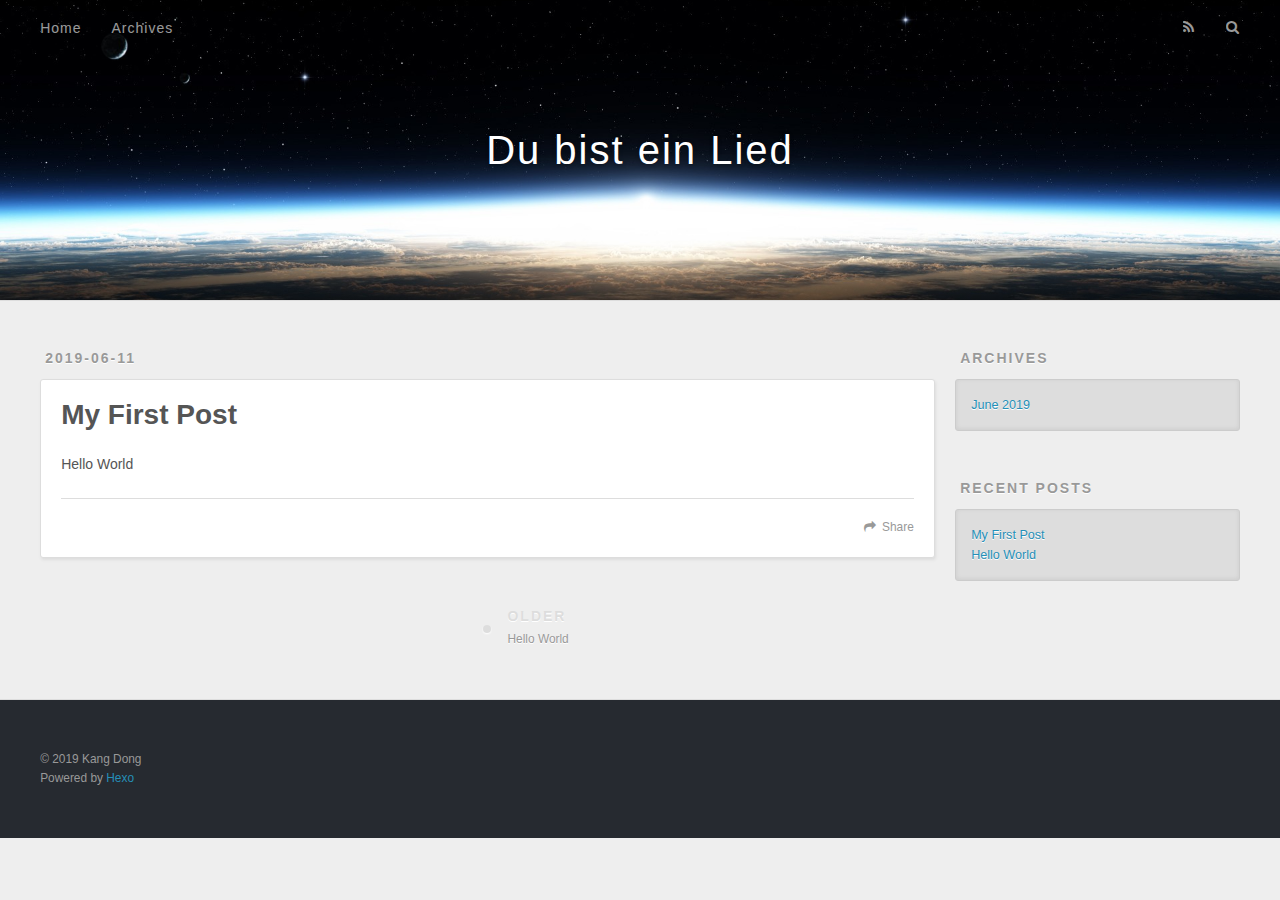
<file: 2019/06/11/My-First-Post/index.html>
<!DOCTYPE html>
<html>
<head><meta name="generator" content="Hexo 3.8.0">
  <meta charset="utf-8">
  

  
  <title>My First Post | Du bist ein Lied</title>
  <meta name="viewport" content="width=device-width, initial-scale=1, maximum-scale=1">
  <meta name="description" content="Hello World">
<meta property="og:type" content="article">
<meta property="og:title" content="My First Post">
<meta property="og:url" content="https://dkxiaohei.github.io/2019/06/11/My-First-Post/index.html">
<meta property="og:site_name" content="Du bist ein Lied">
<meta property="og:description" content="Hello World">
<meta property="og:locale" content="en">
<meta property="og:updated_time" content="2019-06-11T12:42:01.000Z">
<meta name="twitter:card" content="summary">
<meta name="twitter:title" content="My First Post">
<meta name="twitter:description" content="Hello World">
  
    <link rel="alternate" href="/atom.xml" title="Du bist ein Lied" type="application/atom+xml">
  
  
    <link rel="icon" href="/favicon.png">
  
  
    <link href="//fonts.googleapis.com/css?family=Source+Code+Pro" rel="stylesheet" type="text/css">
  
  <link rel="stylesheet" href="/css/style.css">
</head>
</html>
<body>
  <div id="container">
    <div id="wrap">
      <header id="header">
  <div id="banner"></div>
  <div id="header-outer" class="outer">
    <div id="header-title" class="inner">
      <h1 id="logo-wrap">
        <a href="/" id="logo">Du bist ein Lied</a>
      </h1>
      
    </div>
    <div id="header-inner" class="inner">
      <nav id="main-nav">
        <a id="main-nav-toggle" class="nav-icon"></a>
        
          <a class="main-nav-link" href="/">Home</a>
        
          <a class="main-nav-link" href="/archives">Archives</a>
        
      </nav>
      <nav id="sub-nav">
        
          <a id="nav-rss-link" class="nav-icon" href="/atom.xml" title="RSS Feed"></a>
        
        <a id="nav-search-btn" class="nav-icon" title="Search"></a>
      </nav>
      <div id="search-form-wrap">
        <form action="//google.com/search" method="get" accept-charset="UTF-8" class="search-form"><input type="search" name="q" class="search-form-input" placeholder="Search"><button type="submit" class="search-form-submit">&#xF002;</button><input type="hidden" name="sitesearch" value="https://dkxiaohei.github.io"></form>
      </div>
    </div>
  </div>
</header>
      <div class="outer">
        <section id="main"><article id="post-My-First-Post" class="article article-type-post" itemscope itemprop="blogPost">
  <div class="article-meta">
    <a href="/2019/06/11/My-First-Post/" class="article-date">
  <time datetime="2019-06-11T12:38:06.000Z" itemprop="datePublished">2019-06-11</time>
</a>
    
  </div>
  <div class="article-inner">
    
    
      <header class="article-header">
        
  
    <h1 class="article-title" itemprop="name">
      My First Post
    </h1>
  

      </header>
    
    <div class="article-entry" itemprop="articleBody">
      
        <p>Hello World</p>

      
    </div>
    <footer class="article-footer">
      <a data-url="https://dkxiaohei.github.io/2019/06/11/My-First-Post/" data-id="cjwrtk9jt0000vos6193u9pjl" class="article-share-link">Share</a>
      
      
    </footer>
  </div>
  
    
<nav id="article-nav">
  
  
    <a href="/2019/06/11/hello-world/" id="article-nav-older" class="article-nav-link-wrap">
      <strong class="article-nav-caption">Older</strong>
      <div class="article-nav-title">Hello World</div>
    </a>
  
</nav>

  
</article>

</section>
        
          <aside id="sidebar">
  
    

  
    

  
    
  
    
  <div class="widget-wrap">
    <h3 class="widget-title">Archives</h3>
    <div class="widget">
      <ul class="archive-list"><li class="archive-list-item"><a class="archive-list-link" href="/archives/2019/06/">June 2019</a></li></ul>
    </div>
  </div>


  
    
  <div class="widget-wrap">
    <h3 class="widget-title">Recent Posts</h3>
    <div class="widget">
      <ul>
        
          <li>
            <a href="/2019/06/11/My-First-Post/">My First Post</a>
          </li>
        
          <li>
            <a href="/2019/06/11/hello-world/">Hello World</a>
          </li>
        
      </ul>
    </div>
  </div>

  
</aside>
        
      </div>
      <footer id="footer">
  
  <div class="outer">
    <div id="footer-info" class="inner">
      &copy; 2019 Kang Dong<br>
      Powered by <a href="http://hexo.io/" target="_blank">Hexo</a>
    </div>
  </div>
</footer>
    </div>
    <nav id="mobile-nav">
  
    <a href="/" class="mobile-nav-link">Home</a>
  
    <a href="/archives" class="mobile-nav-link">Archives</a>
  
</nav>
    

<script src="//ajax.googleapis.com/ajax/libs/jquery/2.0.3/jquery.min.js"></script>


  <link rel="stylesheet" href="/fancybox/jquery.fancybox.css">
  <script src="/fancybox/jquery.fancybox.pack.js"></script>


<script src="/js/script.js"></script>



  </div>
</body>
</html>
</file>
<file: css/style.css>
body {
  width: 100%;
}
body:before,
body:after {
  content: "";
  display: table;
}
body:after {
  clear: both;
}
html,
body,
div,
span,
applet,
object,
iframe,
h1,
h2,
h3,
h4,
h5,
h6,
p,
blockquote,
pre,
a,
abbr,
acronym,
address,
big,
cite,
code,
del,
dfn,
em,
img,
ins,
kbd,
q,
s,
samp,
small,
strike,
strong,
sub,
sup,
tt,
var,
dl,
dt,
dd,
ol,
ul,
li,
fieldset,
form,
label,
legend,
table,
caption,
tbody,
tfoot,
thead,
tr,
th,
td {
  margin: 0;
  padding: 0;
  border: 0;
  outline: 0;
  font-weight: inherit;
  font-style: inherit;
  font-family: inherit;
  font-size: 100%;
  vertical-align: baseline;
}
body {
  line-height: 1;
  color: #000;
  background: #fff;
}
ol,
ul {
  list-style: none;
}
table {
  border-collapse: separate;
  border-spacing: 0;
  vertical-align: middle;
}
caption,
th,
td {
  text-align: left;
  font-weight: normal;
  vertical-align: middle;
}
a img {
  border: none;
}
input,
button {
  margin: 0;
  padding: 0;
}
input::-moz-focus-inner,
button::-moz-focus-inner {
  border: 0;
  padding: 0;
}
@font-face {
  font-family: FontAwesome;
  font-style: normal;
  font-weight: normal;
  src: url("fonts/fontawesome-webfont.eot?v=#4.0.3");
  src: url("fonts/fontawesome-webfont.eot?#iefix&v=#4.0.3") format("embedded-opentype"), url("fonts/fontawesome-webfont.woff?v=#4.0.3") format("woff"), url("fonts/fontawesome-webfont.ttf?v=#4.0.3") format("truetype"), url("fonts/fontawesome-webfont.svg#fontawesomeregular?v=#4.0.3") format("svg");
}
html,
body,
#container {
  height: 100%;
}
body {
  background: #eee;
  font: 14px -apple-system, BlinkMacSystemFont, "Segoe UI", "Roboto", "Oxygen", "Ubuntu", "Cantarell", "Fira Sans", "Droid Sans", "Helvetica Neue", sans-serif;
  -webkit-text-size-adjust: 100%;
}
.outer {
  max-width: 1220px;
  margin: 0 auto;
  padding: 0 20px;
}
.outer:before,
.outer:after {
  content: "";
  display: table;
}
.outer:after {
  clear: both;
}
.inner {
  display: inline;
  float: left;
  width: 98.33333333333333%;
  margin: 0 0.833333333333333%;
}
.left,
.alignleft {
  float: left;
}
.right,
.alignright {
  float: right;
}
.clear {
  clear: both;
}
#container {
  position: relative;
}
.mobile-nav-on {
  overflow: hidden;
}
#wrap {
  height: 100%;
  width: 100%;
  position: absolute;
  top: 0;
  left: 0;
  -webkit-transition: 0.2s ease-out;
  -moz-transition: 0.2s ease-out;
  -ms-transition: 0.2s ease-out;
  transition: 0.2s ease-out;
  z-index: 1;
  background: #eee;
}
.mobile-nav-on #wrap {
  left: 280px;
}
@media screen and (min-width: 768px) {
  #main {
    display: inline;
    float: left;
    width: 73.33333333333333%;
    margin: 0 0.833333333333333%;
  }
}
.article-date,
.article-category-link,
.archive-year,
.widget-title {
  text-decoration: none;
  text-transform: uppercase;
  letter-spacing: 2px;
  color: #999;
  margin-bottom: 1em;
  margin-left: 5px;
  line-height: 1em;
  text-shadow: 0 1px #fff;
  font-weight: bold;
}
.article-inner,
.archive-article-inner {
  background: #fff;
  -webkit-box-shadow: 1px 2px 3px #ddd;
  box-shadow: 1px 2px 3px #ddd;
  border: 1px solid #ddd;
  border-radius: 3px;
}
.article-entry h1,
.widget h1 {
  font-size: 2em;
}
.article-entry h2,
.widget h2 {
  font-size: 1.5em;
}
.article-entry h3,
.widget h3 {
  font-size: 1.3em;
}
.article-entry h4,
.widget h4 {
  font-size: 1.2em;
}
.article-entry h5,
.widget h5 {
  font-size: 1em;
}
.article-entry h6,
.widget h6 {
  font-size: 1em;
  color: #999;
}
.article-entry hr,
.widget hr {
  border: 1px dashed #ddd;
}
.article-entry strong,
.widget strong {
  font-weight: bold;
}
.article-entry em,
.widget em,
.article-entry cite,
.widget cite {
  font-style: italic;
}
.article-entry sup,
.widget sup,
.article-entry sub,
.widget sub {
  font-size: 0.75em;
  line-height: 0;
  position: relative;
  vertical-align: baseline;
}
.article-entry sup,
.widget sup {
  top: -0.5em;
}
.article-entry sub,
.widget sub {
  bottom: -0.2em;
}
.article-entry small,
.widget small {
  font-size: 0.85em;
}
.article-entry acronym,
.widget acronym,
.article-entry abbr,
.widget abbr {
  border-bottom: 1px dotted;
}
.article-entry ul,
.widget ul,
.article-entry ol,
.widget ol,
.article-entry dl,
.widget dl {
  margin: 0 20px;
  line-height: 1.6em;
}
.article-entry ul ul,
.widget ul ul,
.article-entry ol ul,
.widget ol ul,
.article-entry ul ol,
.widget ul ol,
.article-entry ol ol,
.widget ol ol {
  margin-top: 0;
  margin-bottom: 0;
}
.article-entry ul,
.widget ul {
  list-style: disc;
}
.article-entry ol,
.widget ol {
  list-style: decimal;
}
.article-entry dt,
.widget dt {
  font-weight: bold;
}
#header {
  height: 300px;
  position: relative;
  border-bottom: 1px solid #ddd;
}
#header:before,
#header:after {
  content: "";
  position: absolute;
  left: 0;
  right: 0;
  height: 40px;
}
#header:before {
  top: 0;
  background: -webkit-linear-gradient(rgba(0,0,0,0.2), transparent);
  background: -moz-linear-gradient(rgba(0,0,0,0.2), transparent);
  background: -ms-linear-gradient(rgba(0,0,0,0.2), transparent);
  background: linear-gradient(rgba(0,0,0,0.2), transparent);
}
#header:after {
  bottom: 0;
  background: -webkit-linear-gradient(transparent, rgba(0,0,0,0.2));
  background: -moz-linear-gradient(transparent, rgba(0,0,0,0.2));
  background: -ms-linear-gradient(transparent, rgba(0,0,0,0.2));
  background: linear-gradient(transparent, rgba(0,0,0,0.2));
}
#header-outer {
  height: 100%;
  position: relative;
}
#header-inner {
  position: relative;
  overflow: hidden;
}
#banner {
  position: absolute;
  top: 0;
  left: 0;
  width: 100%;
  height: 100%;
  background: url("images/banner.jpg") center #000;
  -webkit-background-size: cover;
  -moz-background-size: cover;
  background-size: cover;
  z-index: -1;
}
#header-title {
  text-align: center;
  height: 40px;
  position: absolute;
  top: 50%;
  left: 0;
  margin-top: -20px;
}
#logo,
#subtitle {
  text-decoration: none;
  color: #fff;
  font-weight: 300;
  text-shadow: 0 1px 4px rgba(0,0,0,0.3);
}
#logo {
  font-size: 40px;
  line-height: 40px;
  letter-spacing: 2px;
}
#subtitle {
  font-size: 16px;
  line-height: 16px;
  letter-spacing: 1px;
}
#subtitle-wrap {
  margin-top: 16px;
}
#main-nav {
  float: left;
  margin-left: -15px;
}
.nav-icon,
.main-nav-link {
  float: left;
  color: #fff;
  opacity: 0.6;
  text-decoration: none;
  text-shadow: 0 1px rgba(0,0,0,0.2);
  -webkit-transition: opacity 0.2s;
  -moz-transition: opacity 0.2s;
  -ms-transition: opacity 0.2s;
  transition: opacity 0.2s;
  display: block;
  padding: 20px 15px;
}
.nav-icon:hover,
.main-nav-link:hover {
  opacity: 1;
}
.nav-icon {
  font-family: FontAwesome;
  text-align: center;
  font-size: 14px;
  width: 14px;
  height: 14px;
  padding: 20px 15px;
  position: relative;
  cursor: pointer;
}
.main-nav-link {
  font-weight: 300;
  letter-spacing: 1px;
}
@media screen and (max-width: 479px) {
  .main-nav-link {
    display: none;
  }
}
#main-nav-toggle {
  display: none;
}
#main-nav-toggle:before {
  content: "\f0c9";
}
@media screen and (max-width: 479px) {
  #main-nav-toggle {
    display: block;
  }
}
#sub-nav {
  float: right;
  margin-right: -15px;
}
#nav-rss-link:before {
  content: "\f09e";
}
#nav-search-btn:before {
  content: "\f002";
}
#search-form-wrap {
  position: absolute;
  top: 15px;
  width: 150px;
  height: 30px;
  right: -150px;
  opacity: 0;
  -webkit-transition: 0.2s ease-out;
  -moz-transition: 0.2s ease-out;
  -ms-transition: 0.2s ease-out;
  transition: 0.2s ease-out;
}
#search-form-wrap.on {
  opacity: 1;
  right: 0;
}
@media screen and (max-width: 479px) {
  #search-form-wrap {
    width: 100%;
    right: -100%;
  }
}
.search-form {
  position: absolute;
  top: 0;
  left: 0;
  right: 0;
  background: #fff;
  padding: 5px 15px;
  border-radius: 15px;
  -webkit-box-shadow: 0 0 10px rgba(0,0,0,0.3);
  box-shadow: 0 0 10px rgba(0,0,0,0.3);
}
.search-form-input {
  border: none;
  background: none;
  color: #555;
  width: 100%;
  font: 13px -apple-system, BlinkMacSystemFont, "Segoe UI", "Roboto", "Oxygen", "Ubuntu", "Cantarell", "Fira Sans", "Droid Sans", "Helvetica Neue", sans-serif;
  outline: none;
}
.search-form-input::-webkit-search-results-decoration,
.search-form-input::-webkit-search-cancel-button {
  -webkit-appearance: none;
}
.search-form-submit {
  position: absolute;
  top: 50%;
  right: 10px;
  margin-top: -7px;
  font: 13px FontAwesome;
  border: none;
  background: none;
  color: #bbb;
  cursor: pointer;
}
.search-form-submit:hover,
.search-form-submit:focus {
  color: #777;
}
.article {
  margin: 50px 0;
}
.article-inner {
  overflow: hidden;
}
.article-meta:before,
.article-meta:after {
  content: "";
  display: table;
}
.article-meta:after {
  clear: both;
}
.article-date {
  float: left;
}
.article-category {
  float: left;
  line-height: 1em;
  color: #ccc;
  text-shadow: 0 1px #fff;
  margin-left: 8px;
}
.article-category:before {
  content: "\2022";
}
.article-category-link {
  margin: 0 12px 1em;
}
.article-header {
  padding: 20px 20px 0;
}
.article-title {
  text-decoration: none;
  font-size: 2em;
  font-weight: bold;
  color: #555;
  line-height: 1.1em;
  -webkit-transition: color 0.2s;
  -moz-transition: color 0.2s;
  -ms-transition: color 0.2s;
  transition: color 0.2s;
}
a.article-title:hover {
  color: #258fb8;
}
.article-entry {
  color: #555;
  padding: 0 20px;
}
.article-entry:before,
.article-entry:after {
  content: "";
  display: table;
}
.article-entry:after {
  clear: both;
}
.article-entry p,
.article-entry table {
  line-height: 1.6em;
  margin: 1.6em 0;
}
.article-entry h1,
.article-entry h2,
.article-entry h3,
.article-entry h4,
.article-entry h5,
.article-entry h6 {
  font-weight: bold;
}
.article-entry h1,
.article-entry h2,
.article-entry h3,
.article-entry h4,
.article-entry h5,
.article-entry h6 {
  line-height: 1.1em;
  margin: 1.1em 0;
}
.article-entry a {
  color: #258fb8;
  text-decoration: none;
}
.article-entry a:hover {
  text-decoration: underline;
}
.article-entry ul,
.article-entry ol,
.article-entry dl {
  margin-top: 1.6em;
  margin-bottom: 1.6em;
}
.article-entry img,
.article-entry video {
  max-width: 100%;
  height: auto;
  display: block;
  margin: auto;
}
.article-entry iframe {
  border: none;
}
.article-entry table {
  width: 100%;
  border-collapse: collapse;
  border-spacing: 0;
}
.article-entry th {
  font-weight: bold;
  border-bottom: 3px solid #ddd;
  padding-bottom: 0.5em;
}
.article-entry td {
  border-bottom: 1px solid #ddd;
  padding: 10px 0;
}
.article-entry blockquote {
  font-family: Georgia, "Times New Roman", serif;
  font-size: 1.4em;
  margin: 1.6em 20px;
  text-align: center;
}
.article-entry blockquote footer {
  font-size: 14px;
  margin: 1.6em 0;
  font-family: -apple-system, BlinkMacSystemFont, "Segoe UI", "Roboto", "Oxygen", "Ubuntu", "Cantarell", "Fira Sans", "Droid Sans", "Helvetica Neue", sans-serif;
}
.article-entry blockquote footer cite:before {
  content: "—";
  padding: 0 0.5em;
}
.article-entry .pullquote {
  text-align: left;
  width: 45%;
  margin: 0;
}
.article-entry .pullquote.left {
  margin-left: 0.5em;
  margin-right: 1em;
}
.article-entry .pullquote.right {
  margin-right: 0.5em;
  margin-left: 1em;
}
.article-entry .caption {
  color: #999;
  display: block;
  font-size: 0.9em;
  margin-top: 0.5em;
  position: relative;
  text-align: center;
}
.article-entry .video-container {
  position: relative;
  padding-top: 56.25%;
  height: 0;
  overflow: hidden;
}
.article-entry .video-container iframe,
.article-entry .video-container object,
.article-entry .video-container embed {
  position: absolute;
  top: 0;
  left: 0;
  width: 100%;
  height: 100%;
  margin-top: 0;
}
.article-more-link a {
  display: inline-block;
  line-height: 1em;
  padding: 6px 15px;
  border-radius: 15px;
  background: #eee;
  color: #999;
  text-shadow: 0 1px #fff;
  text-decoration: none;
}
.article-more-link a:hover {
  background: #258fb8;
  color: #fff;
  text-decoration: none;
  text-shadow: 0 1px #1e7293;
}
.article-footer {
  font-size: 0.85em;
  line-height: 1.6em;
  border-top: 1px solid #ddd;
  padding-top: 1.6em;
  margin: 0 20px 20px;
}
.article-footer:before,
.article-footer:after {
  content: "";
  display: table;
}
.article-footer:after {
  clear: both;
}
.article-footer a {
  color: #999;
  text-decoration: none;
}
.article-footer a:hover {
  color: #555;
}
.article-tag-list-item {
  float: left;
  margin-right: 10px;
}
.article-tag-list-link:before {
  content: "#";
}
.article-comment-link {
  float: right;
}
.article-comment-link:before {
  content: "\f075";
  font-family: FontAwesome;
  padding-right: 8px;
}
.article-share-link {
  cursor: pointer;
  float: right;
  margin-left: 20px;
}
.article-share-link:before {
  content: "\f064";
  font-family: FontAwesome;
  padding-right: 6px;
}
#article-nav {
  position: relative;
}
#article-nav:before,
#article-nav:after {
  content: "";
  display: table;
}
#article-nav:after {
  clear: both;
}
@media screen and (min-width: 768px) {
  #article-nav {
    margin: 50px 0;
  }
  #article-nav:before {
    width: 8px;
    height: 8px;
    position: absolute;
    top: 50%;
    left: 50%;
    margin-top: -4px;
    margin-left: -4px;
    content: "";
    border-radius: 50%;
    background: #ddd;
    -webkit-box-shadow: 0 1px 2px #fff;
    box-shadow: 0 1px 2px #fff;
  }
}
.article-nav-link-wrap {
  text-decoration: none;
  text-shadow: 0 1px #fff;
  color: #999;
  -webkit-box-sizing: border-box;
  -moz-box-sizing: border-box;
  box-sizing: border-box;
  margin-top: 50px;
  text-align: center;
  display: block;
}
.article-nav-link-wrap:hover {
  color: #555;
}
@media screen and (min-width: 768px) {
  .article-nav-link-wrap {
    width: 50%;
    margin-top: 0;
  }
}
@media screen and (min-width: 768px) {
  #article-nav-newer {
    float: left;
    text-align: right;
    padding-right: 20px;
  }
}
@media screen and (min-width: 768px) {
  #article-nav-older {
    float: right;
    text-align: left;
    padding-left: 20px;
  }
}
.article-nav-caption {
  text-transform: uppercase;
  letter-spacing: 2px;
  color: #ddd;
  line-height: 1em;
  font-weight: bold;
}
#article-nav-newer .article-nav-caption {
  margin-right: -2px;
}
.article-nav-title {
  font-size: 0.85em;
  line-height: 1.6em;
  margin-top: 0.5em;
}
.article-share-box {
  position: absolute;
  display: none;
  background: #fff;
  -webkit-box-shadow: 1px 2px 10px rgba(0,0,0,0.2);
  box-shadow: 1px 2px 10px rgba(0,0,0,0.2);
  border-radius: 3px;
  margin-left: -145px;
  overflow: hidden;
  z-index: 1;
}
.article-share-box.on {
  display: block;
}
.article-share-input {
  width: 100%;
  background: none;
  -webkit-box-sizing: border-box;
  -moz-box-sizing: border-box;
  box-sizing: border-box;
  font: 14px -apple-system, BlinkMacSystemFont, "Segoe UI", "Roboto", "Oxygen", "Ubuntu", "Cantarell", "Fira Sans", "Droid Sans", "Helvetica Neue", sans-serif;
  padding: 0 15px;
  color: #555;
  outline: none;
  border: 1px solid #ddd;
  border-radius: 3px 3px 0 0;
  height: 36px;
  line-height: 36px;
}
.article-share-links {
  background: #eee;
}
.article-share-links:before,
.article-share-links:after {
  content: "";
  display: table;
}
.article-share-links:after {
  clear: both;
}
.article-share-twitter,
.article-share-facebook,
.article-share-pinterest,
.article-share-google {
  width: 50px;
  height: 36px;
  display: block;
  float: left;
  position: relative;
  color: #999;
  text-shadow: 0 1px #fff;
}
.article-share-twitter:before,
.article-share-facebook:before,
.article-share-pinterest:before,
.article-share-google:before {
  font-size: 20px;
  font-family: FontAwesome;
  width: 20px;
  height: 20px;
  position: absolute;
  top: 50%;
  left: 50%;
  margin-top: -10px;
  margin-left: -10px;
  text-align: center;
}
.article-share-twitter:hover,
.article-share-facebook:hover,
.article-share-pinterest:hover,
.article-share-google:hover {
  color: #fff;
}
.article-share-twitter:before {
  content: "\f099";
}
.article-share-twitter:hover {
  background: #00aced;
  text-shadow: 0 1px #008abe;
}
.article-share-facebook:before {
  content: "\f09a";
}
.article-share-facebook:hover {
  background: #3b5998;
  text-shadow: 0 1px #2f477a;
}
.article-share-pinterest:before {
  content: "\f0d2";
}
.article-share-pinterest:hover {
  background: #cb2027;
  text-shadow: 0 1px #a21a1f;
}
.article-share-google:before {
  content: "\f0d5";
}
.article-share-google:hover {
  background: #dd4b39;
  text-shadow: 0 1px #be3221;
}
.article-gallery {
  background: #000;
  position: relative;
}
.article-gallery-photos {
  position: relative;
  overflow: hidden;
}
.article-gallery-img {
  display: none;
  max-width: 100%;
}
.article-gallery-img:first-child {
  display: block;
}
.article-gallery-img.loaded {
  position: absolute;
  display: block;
}
.article-gallery-img img {
  display: block;
  max-width: 100%;
  margin: 0 auto;
}
#comments {
  background: #fff;
  -webkit-box-shadow: 1px 2px 3px #ddd;
  box-shadow: 1px 2px 3px #ddd;
  padding: 20px;
  border: 1px solid #ddd;
  border-radius: 3px;
  margin: 50px 0;
}
#comments a {
  color: #258fb8;
}
.archives-wrap {
  margin: 50px 0;
}
.archives:before,
.archives:after {
  content: "";
  display: table;
}
.archives:after {
  clear: both;
}
.archive-year-wrap {
  margin-bottom: 1em;
}
.archives {
  -webkit-column-gap: 10px;
  -moz-column-gap: 10px;
  column-gap: 10px;
}
@media screen and (min-width: 480px) and (max-width: 767px) {
  .archives {
    -webkit-column-count: 2;
    -moz-column-count: 2;
    column-count: 2;
  }
}
@media screen and (min-width: 768px) {
  .archives {
    -webkit-column-count: 3;
    -moz-column-count: 3;
    column-count: 3;
  }
}
.archive-article {
  -webkit-column-break-inside: avoid;
  page-break-inside: avoid;
  overflow: hidden;
  break-inside: avoid-column;
}
.archive-article-inner {
  padding: 10px;
  margin-bottom: 15px;
}
.archive-article-title {
  text-decoration: none;
  font-weight: bold;
  color: #555;
  -webkit-transition: color 0.2s;
  -moz-transition: color 0.2s;
  -ms-transition: color 0.2s;
  transition: color 0.2s;
  line-height: 1.6em;
}
.archive-article-title:hover {
  color: #258fb8;
}
.archive-article-footer {
  margin-top: 1em;
}
.archive-article-date {
  color: #999;
  text-decoration: none;
  font-size: 0.85em;
  line-height: 1em;
  margin-bottom: 0.5em;
  display: block;
}
#page-nav {
  margin: 50px auto;
  background: #fff;
  -webkit-box-shadow: 1px 2px 3px #ddd;
  box-shadow: 1px 2px 3px #ddd;
  border: 1px solid #ddd;
  border-radius: 3px;
  text-align: center;
  color: #999;
  overflow: hidden;
}
#page-nav:before,
#page-nav:after {
  content: "";
  display: table;
}
#page-nav:after {
  clear: both;
}
#page-nav a,
#page-nav span {
  padding: 10px 20px;
  line-height: 1;
  height: 2ex;
}
#page-nav a {
  color: #999;
  text-decoration: none;
}
#page-nav a:hover {
  background: #999;
  color: #fff;
}
#page-nav .prev {
  float: left;
}
#page-nav .next {
  float: right;
}
#page-nav .page-number {
  display: inline-block;
}
@media screen and (max-width: 479px) {
  #page-nav .page-number {
    display: none;
  }
}
#page-nav .current {
  color: #555;
  font-weight: bold;
}
#page-nav .space {
  color: #ddd;
}
#footer {
  background: #262a30;
  padding: 50px 0;
  border-top: 1px solid #ddd;
  color: #999;
}
#footer a {
  color: #258fb8;
  text-decoration: none;
}
#footer a:hover {
  text-decoration: underline;
}
#footer-info {
  line-height: 1.6em;
  font-size: 0.85em;
}
.article-entry pre,
.article-entry .highlight {
  background: #2d2d2d;
  margin: 0 -20px;
  padding: 15px 20px;
  border-style: solid;
  border-color: #ddd;
  border-width: 1px 0;
  overflow: auto;
  color: #ccc;
  line-height: 22.400000000000002px;
}
.article-entry .highlight .gutter pre,
.article-entry .gist .gist-file .gist-data .line-numbers {
  color: #666;
  font-size: 0.85em;
}
.article-entry pre,
.article-entry code {
  font-family: "Source Code Pro", Consolas, Monaco, Menlo, Consolas, monospace;
}
.article-entry code {
  background: #eee;
  text-shadow: 0 1px #fff;
  padding: 0 0.3em;
}
.article-entry pre code {
  background: none;
  text-shadow: none;
  padding: 0;
}
.article-entry .highlight pre {
  border: none;
  margin: 0;
  padding: 0;
}
.article-entry .highlight table {
  margin: 0;
  width: auto;
}
.article-entry .highlight td {
  border: none;
  padding: 0;
}
.article-entry .highlight figcaption {
  font-size: 0.85em;
  color: #999;
  line-height: 1em;
  margin-bottom: 1em;
}
.article-entry .highlight figcaption:before,
.article-entry .highlight figcaption:after {
  content: "";
  display: table;
}
.article-entry .highlight figcaption:after {
  clear: both;
}
.article-entry .highlight figcaption a {
  float: right;
}
.article-entry .highlight .gutter pre {
  text-align: right;
  padding-right: 20px;
}
.article-entry .highlight .line {
  height: 22.400000000000002px;
}
.article-entry .highlight .line.marked {
  background: #515151;
}
.article-entry .gist {
  margin: 0 -20px;
  border-style: solid;
  border-color: #ddd;
  border-width: 1px 0;
  background: #2d2d2d;
  padding: 15px 20px 15px 0;
}
.article-entry .gist .gist-file {
  border: none;
  font-family: "Source Code Pro", Consolas, Monaco, Menlo, Consolas, monospace;
  margin: 0;
}
.article-entry .gist .gist-file .gist-data {
  background: none;
  border: none;
}
.article-entry .gist .gist-file .gist-data .line-numbers {
  background: none;
  border: none;
  padding: 0 20px 0 0;
}
.article-entry .gist .gist-file .gist-data .line-data {
  padding: 0 !important;
}
.article-entry .gist .gist-file .highlight {
  margin: 0;
  padding: 0;
  border: none;
}
.article-entry .gist .gist-file .gist-meta {
  background: #2d2d2d;
  color: #999;
  font: 0.85em -apple-system, BlinkMacSystemFont, "Segoe UI", "Roboto", "Oxygen", "Ubuntu", "Cantarell", "Fira Sans", "Droid Sans", "Helvetica Neue", sans-serif;
  text-shadow: 0 0;
  padding: 0;
  margin-top: 1em;
  margin-left: 20px;
}
.article-entry .gist .gist-file .gist-meta a {
  color: #258fb8;
  font-weight: normal;
}
.article-entry .gist .gist-file .gist-meta a:hover {
  text-decoration: underline;
}
pre .comment,
pre .title {
  color: #999;
}
pre .variable,
pre .attribute,
pre .tag,
pre .regexp,
pre .ruby .constant,
pre .xml .tag .title,
pre .xml .pi,
pre .xml .doctype,
pre .html .doctype,
pre .css .id,
pre .css .class,
pre .css .pseudo {
  color: #f2777a;
}
pre .number,
pre .preprocessor,
pre .built_in,
pre .literal,
pre .params,
pre .constant {
  color: #f99157;
}
pre .class,
pre .ruby .class .title,
pre .css .rules .attribute {
  color: #9c9;
}
pre .string,
pre .value,
pre .inheritance,
pre .header,
pre .ruby .symbol,
pre .xml .cdata {
  color: #9c9;
}
pre .css .hexcolor {
  color: #6cc;
}
pre .function,
pre .python .decorator,
pre .python .title,
pre .ruby .function .title,
pre .ruby .title .keyword,
pre .perl .sub,
pre .javascript .title,
pre .coffeescript .title {
  color: #69c;
}
pre .keyword,
pre .javascript .function {
  color: #c9c;
}
@media screen and (max-width: 479px) {
  #mobile-nav {
    position: absolute;
    top: 0;
    left: 0;
    width: 280px;
    height: 100%;
    background: #191919;
    border-right: 1px solid #fff;
  }
}
@media screen and (max-width: 479px) {
  .mobile-nav-link {
    display: block;
    color: #999;
    text-decoration: none;
    padding: 15px 20px;
    font-weight: bold;
  }
  .mobile-nav-link:hover {
    color: #fff;
  }
}
@media screen and (min-width: 768px) {
  #sidebar {
    display: inline;
    float: left;
    width: 23.333333333333332%;
    margin: 0 0.833333333333333%;
  }
}
.widget-wrap {
  margin: 50px 0;
}
.widget {
  color: #777;
  text-shadow: 0 1px #fff;
  background: #ddd;
  -webkit-box-shadow: 0 -1px 4px #ccc inset;
  box-shadow: 0 -1px 4px #ccc inset;
  border: 1px solid #ccc;
  padding: 15px;
  border-radius: 3px;
}
.widget a {
  color: #258fb8;
  text-decoration: none;
}
.widget a:hover {
  text-decoration: underline;
}
.widget ul ul,
.widget ol ul,
.widget dl ul,
.widget ul ol,
.widget ol ol,
.widget dl ol,
.widget ul dl,
.widget ol dl,
.widget dl dl {
  margin-left: 15px;
  list-style: disc;
}
.widget {
  line-height: 1.6em;
  word-wrap: break-word;
  font-size: 0.9em;
}
.widget ul,
.widget ol {
  list-style: none;
  margin: 0;
}
.widget ul ul,
.widget ol ul,
.widget ul ol,
.widget ol ol {
  margin: 0 20px;
}
.widget ul ul,
.widget ol ul {
  list-style: disc;
}
.widget ul ol,
.widget ol ol {
  list-style: decimal;
}
.category-list-count,
.tag-list-count,
.archive-list-count {
  padding-left: 5px;
  color: #999;
  font-size: 0.85em;
}
.category-list-count:before,
.tag-list-count:before,
.archive-list-count:before {
  content: "(";
}
.category-list-count:after,
.tag-list-count:after,
.archive-list-count:after {
  content: ")";
}
.tagcloud a {
  margin-right: 5px;
  display: inline-block;
}
</file>
